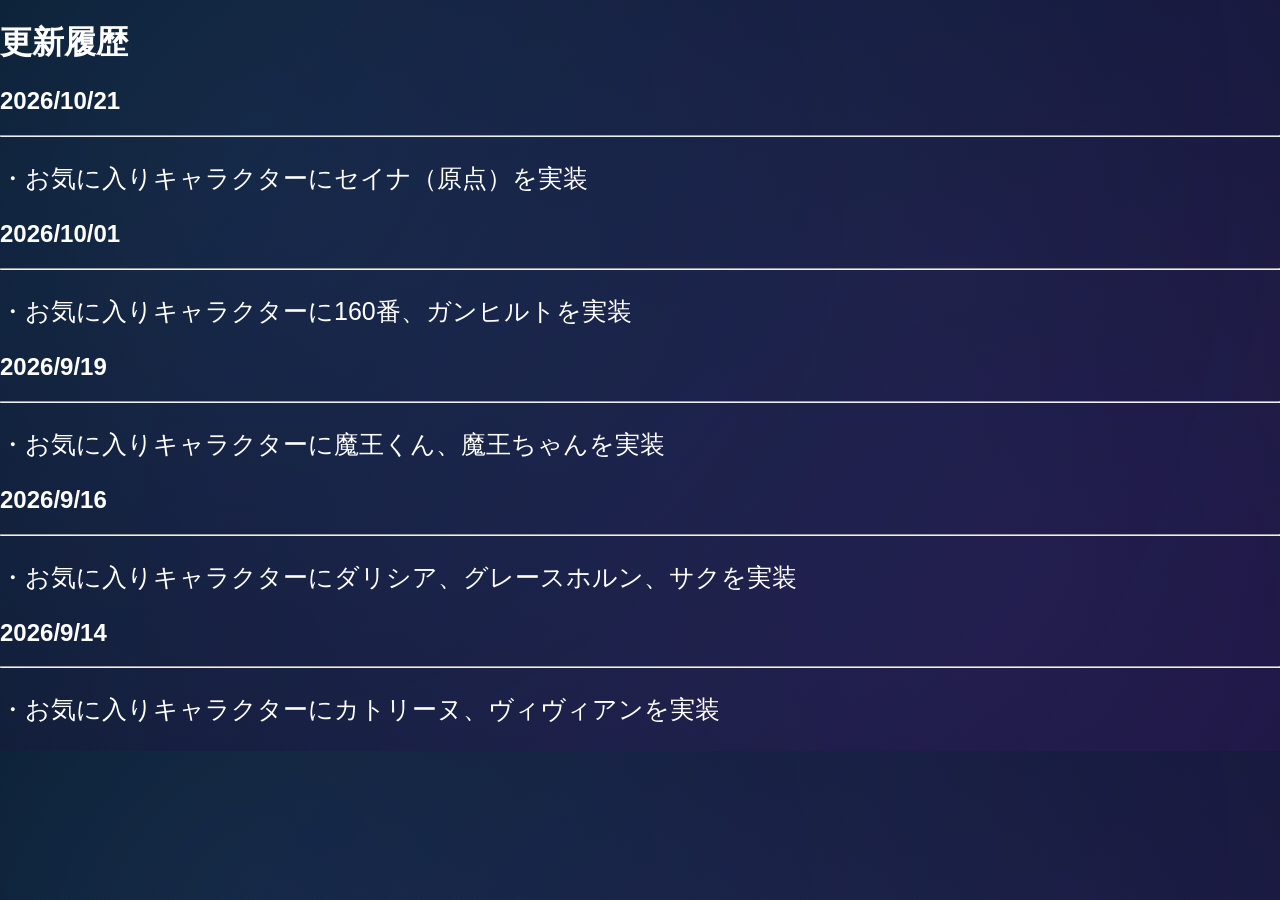
<file: UpdateHistory.html>
<!DOCTYPE html>
<html lang="ja">
<head>
    <meta charset="UTF-8">
    <meta name="viewport" content="width=device-width, initial-scale=0.5">
    <meta name="description" content="ステラソラのプロフィールカードを作ることができます。">
    <title>ステラソラ プロフィールカード 更新履歴</title>

    <link rel="stylesheet" href="UpdateHistory.css?v=0.10">
</head>
<body>
    <h1>更新履歴</h1>
    <div id="update">

        <div>
            <h2>2026/10/21</h2>
            <hr>
            <p>・お気に入りキャラクターにセイナ（原点）を実装<br>
            </p>
        </div>

        <div>
            <h2>2026/10/01</h2>
            <hr>
            <p>・お気に入りキャラクターに160番、ガンヒルトを実装<br>
            </p>
        </div>

        <div>
            <h2>2026/9/19</h2>
            <hr>
            <p>・お気に入りキャラクターに魔王くん、魔王ちゃんを実装<br>
            </p>
        </div>

        <div>
            <h2>2026/9/16</h2>
            <hr>
            <p>・お気に入りキャラクターにダリシア、グレースホルン、サクを実装<br>
            </p>
        </div>

        <div>
            <h2>2026/9/14</h2>
            <hr>
            <p>・お気に入りキャラクターにカトリーヌ、ヴィヴィアンを実装<br>
            </p>
        </div>
        
    </div>
</body>
</html>
</file>
<file: UpdateHistory.css>
body
{
    margin: 0;

    color: white;
    font-family: sans-serif;

    background:
    radial-gradient(circle at 20% 20%, rgba(80, 180, 255, .12), transparent 100%),
    radial-gradient(circle at 80% 80%, rgba(150, 80, 255, .10), transparent 100%),
    linear-gradient(135deg, #071526, #171338);
}

p
{
    font-size: 25px;
}

@media (max-width: 600px)
{
    body
    {
        background:
        radial-gradient(circle at 20% 20%, rgba(80, 180, 255, .12), transparent 80%),
        radial-gradient(circle at 80% 80%, rgba(150, 80, 255, .10), transparent 80%),
        linear-gradient(135deg, #071526, #171338);
    }
}
</file>
